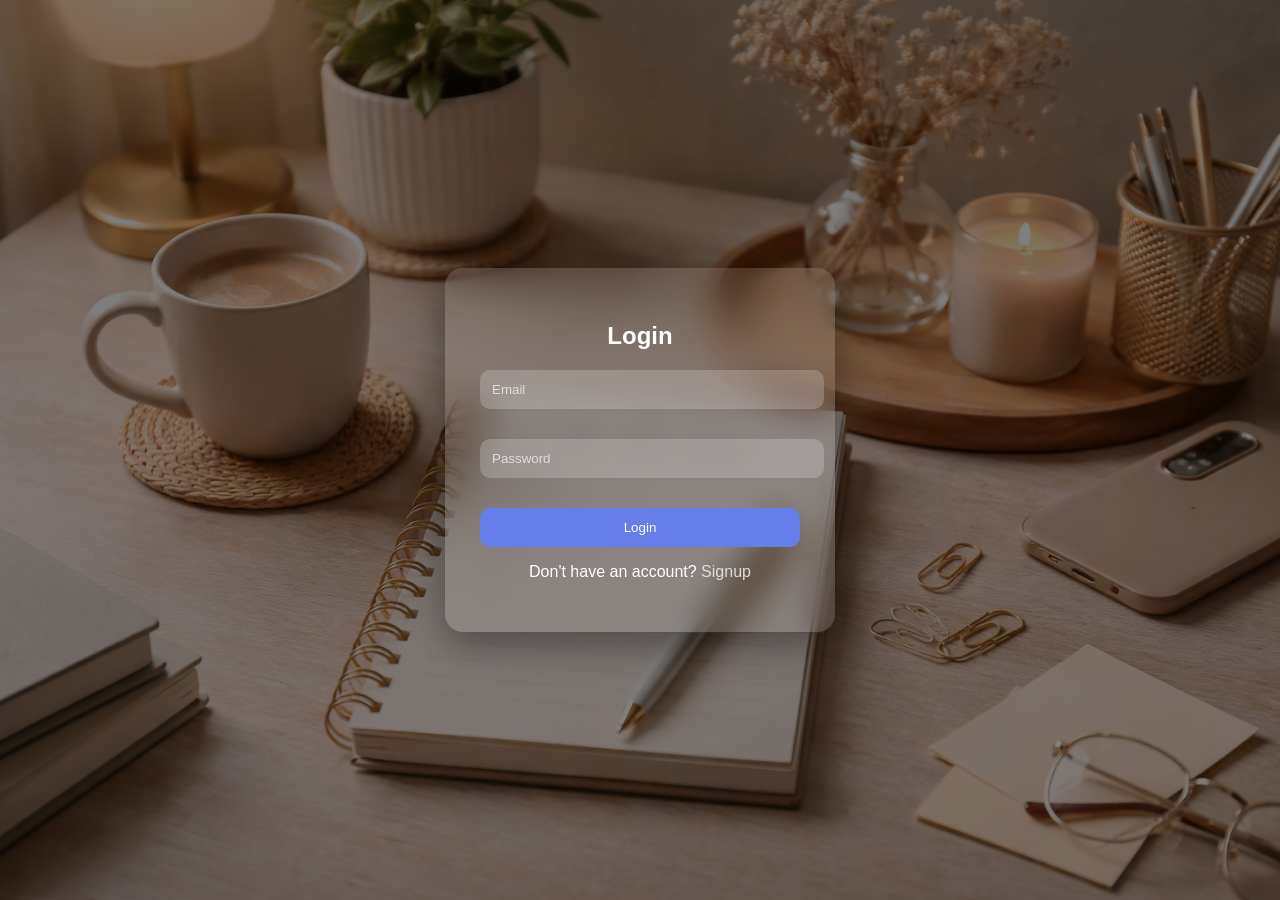
<file: front-end/login.html>
<!DOCTYPE html>
<html>
<head>
  <title>Login</title>
<link rel="stylesheet" href="auth.css"></head>
<body>

<div class="auth-box">
  <h2>Login</h2>
  
  <input id="email" placeholder="Email" /><br><br>
  <input id="password" type="password" placeholder="Password" /><br><br>
  
  <button onclick="login()">Login</button>
  
  <p>Don't have an account? <a href="signup.html">Signup</a></p>
</div>

<script src="auth.js"></script>

</body>
</html>
</file>
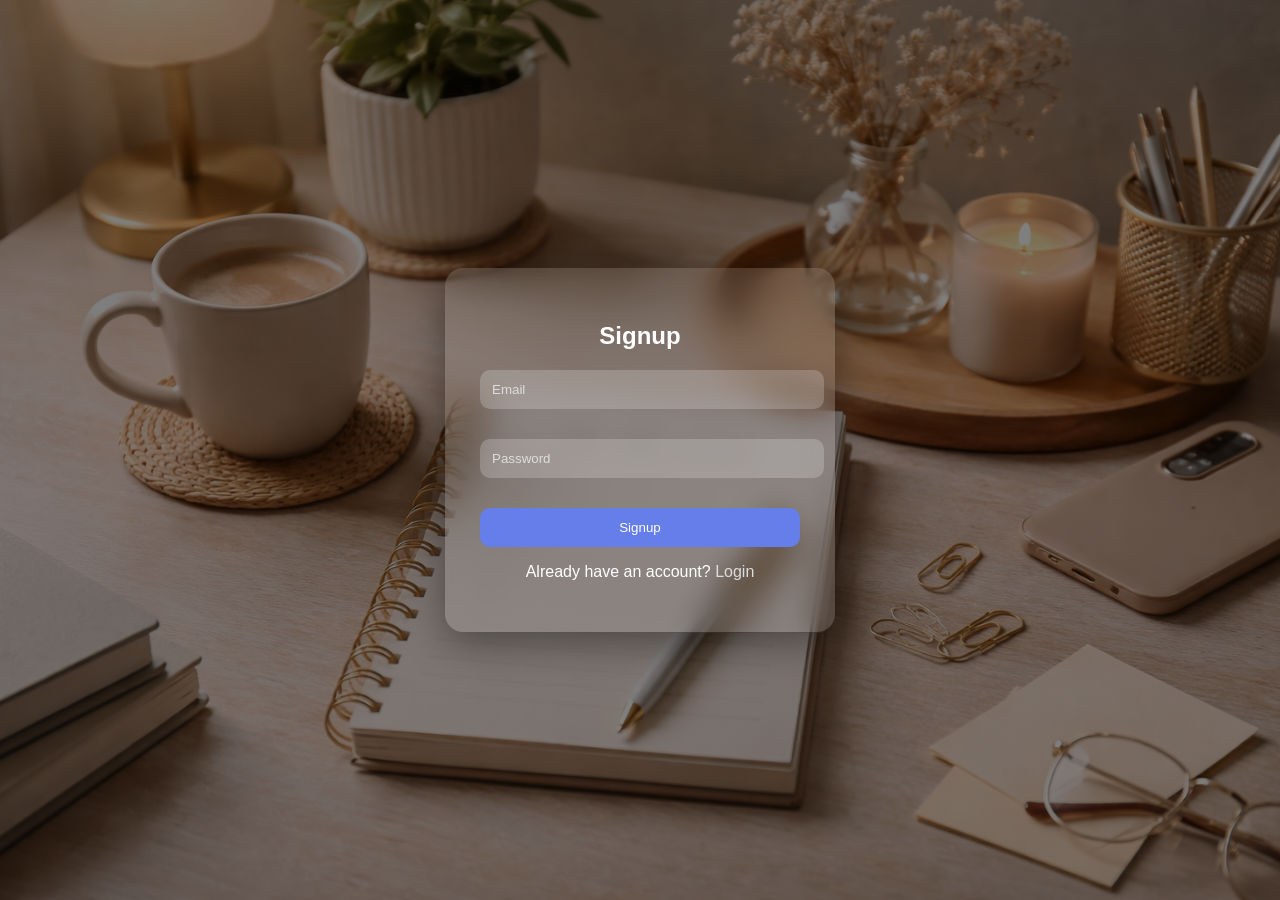
<file: front-end/signup.html>
<!DOCTYPE html>
<html>
<head>
  <title>Signup</title>
<link rel="stylesheet" href="auth.css">
</head>
<body>

<div class="auth-box">
  <h2>Signup</h2>
  
  <input id="email" placeholder="Email" /><br><br>
  <input id="password" type="password" placeholder="Password" /><br><br>
  
  <button onclick="signup()">Signup</button>
  
  <p>Already have an account? <a href="login.html">Login</a></p>
</div>

<script src="auth.js"></script>
</body>
</html>
</file>
<file: front-end/auth.css>
body {
  margin: 0;
  font-family: 'Segoe UI', sans-serif;
  height: 100vh;
  display: flex;
  justify-content: center;
  align-items: center;

  /* 👇 your image + dark overlay */
  background: linear-gradient(rgba(0,0,0,0.5), rgba(0,0,0,0.5)),
              url("bgimage.png") no-repeat center/cover;
}

/* Glassy card */
.auth-box {
  background: rgba(255, 255, 255, 0.12);
  backdrop-filter: blur(15px);
  border-radius: 18px;
  padding: 35px;
  width: 320px;
  color: #fff;
  text-align: center;

  box-shadow: 0 10px 40px rgba(0,0,0,0.4);
}

/* Heading */
.auth-box h2 {
  margin-bottom: 20px;
  font-weight: 600;
}

/* Inputs */
.auth-box input {
  width: 100%;
  padding: 12px;
  margin-bottom: 12px;
  border-radius: 10px;
  border: none;
  outline: none;

  background: rgba(255,255,255,0.2);
  color: white;
}

.auth-box input::placeholder {
  color: #ddd;
}

/* Button */
.auth-box button {
  width: 100%;
  padding: 12px;
  border-radius: 10px;
  border: none;
  background: #667eea;
  color: white;
  cursor: pointer;
  transition: 0.3s;
}

.auth-box button:hover {
  transform: translateY(-2px);
  background: #5a6be0;
}

/* Links */
.auth-box a {
  color: #ddd;
  text-decoration: none;
}

.auth-box a:hover {
  text-decoration: underline;
}
</file>
